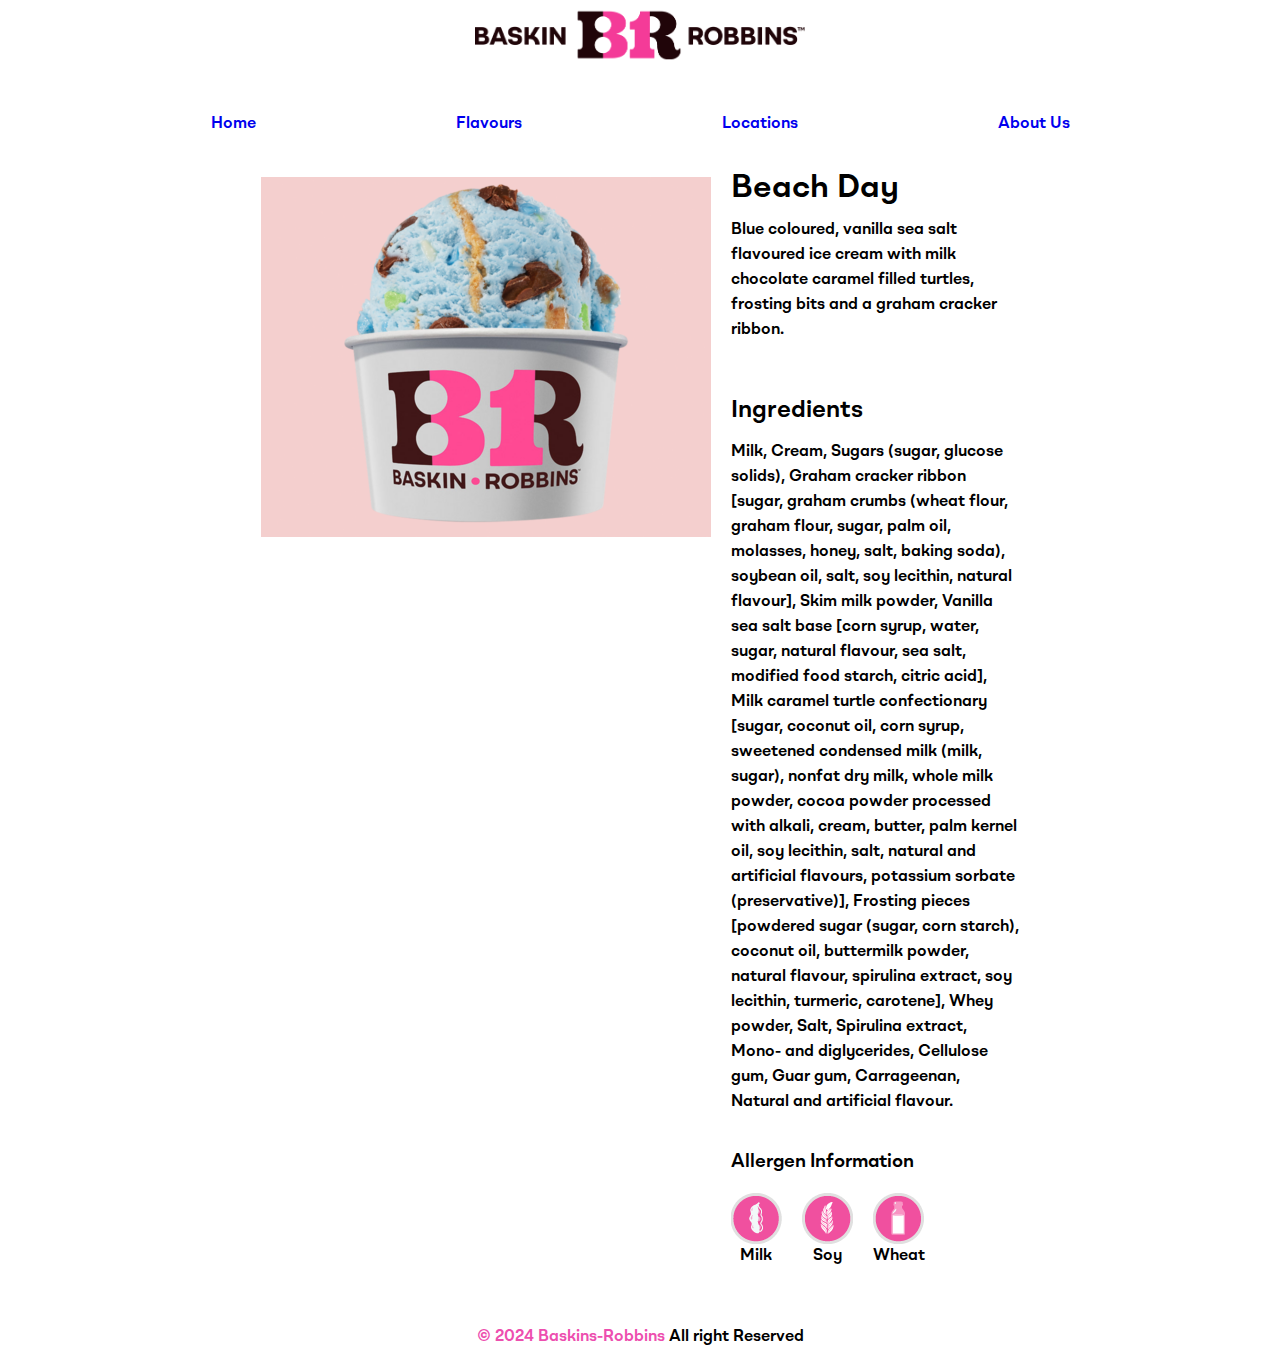
<file: index.html>
<!DOCTYPE html>
<html lang="en">
<head>
    <meta charset="UTF-8">
    <meta name="viewport" content="width=device-width, initial-scale=1.0">
    <title>Baskin-Robbins</title>
    <link rel="stylesheet" href="style.css">
</head>
<body>
    <header>
        <img class="header-image" src="image/baskinrobbinslogo.png" alt="logo">
        <nav>
            <a href="index.html">Home</a>
            <a href="flavours.html">Flavours</a>   
            <a href="https://maps.app.goo.gl/qAkmQwP2UjqJQuJi8">Locations</a>
            <a href="aboutus.html">About Us</a> 
        </nav>
    </header>
    <div class="content">
        <div class="content-picture">
            <img src="image/icecream-photo.png" alt="picture">
        </div>
        <div class="description">
            <h1>Beach Day</h1>
            <p>Blue coloured, vanilla sea salt flavoured ice cream with milk chocolate caramel filled turtles, frosting bits and a graham cracker ribbon.</p>
            <h2>Ingredients</h2>
            <p>
                Milk, Cream, Sugars (sugar, glucose solids), Graham cracker ribbon [sugar, graham crumbs (wheat flour, graham flour, sugar, palm oil, molasses,
                honey, salt, baking soda), soybean oil, salt, soy lecithin, natural flavour], Skim milk powder, Vanilla sea salt base [corn syrup, water, sugar,
                natural flavour, sea salt, modified food starch, citric acid], Milk caramel turtle confectionary [sugar, coconut oil, corn syrup, sweetened
                condensed milk (milk, sugar), nonfat dry milk, whole milk powder, cocoa powder processed with alkali, cream, butter, palm kernel oil, soy lecithin,
                salt, natural and artificial flavours, potassium sorbate (preservative)], Frosting pieces [powdered sugar (sugar, corn starch), coconut oil, buttermilk
                powder, natural flavour, spirulina extract, soy lecithin, turmeric, carotene], Whey powder, Salt, Spirulina extract, Mono- and diglycerides, Cellulose
                gum, Guar gum, Carrageenan, Natural and artificial flavour.
            </p>
            <div class="allergen">
                <h3>Allergen Information</h3>
                <div class="allergen-icon">
                    <div class="icon">
                        <img src="image/AllergenSoy1.png" alt="photo">
                        <div>Milk</div>
                    </div>
                    <div class="icon">
                        <img src="image/AllergenWheat.png" alt="photo">
                        <div>Soy</div>
                    </div>
                    <div class="icon">
                        <img src="image/milkallergy.png" alt="photo">
                        <div>Wheat</div>
                    </div>
                </div>
            </div>
        </div>
    </div> 
    <footer>
        <p><span class="left-footer">&copy; 2024 Baskins-Robbins</span> All right Reserved</p>
    </footer>
</body>
</html>
</file>
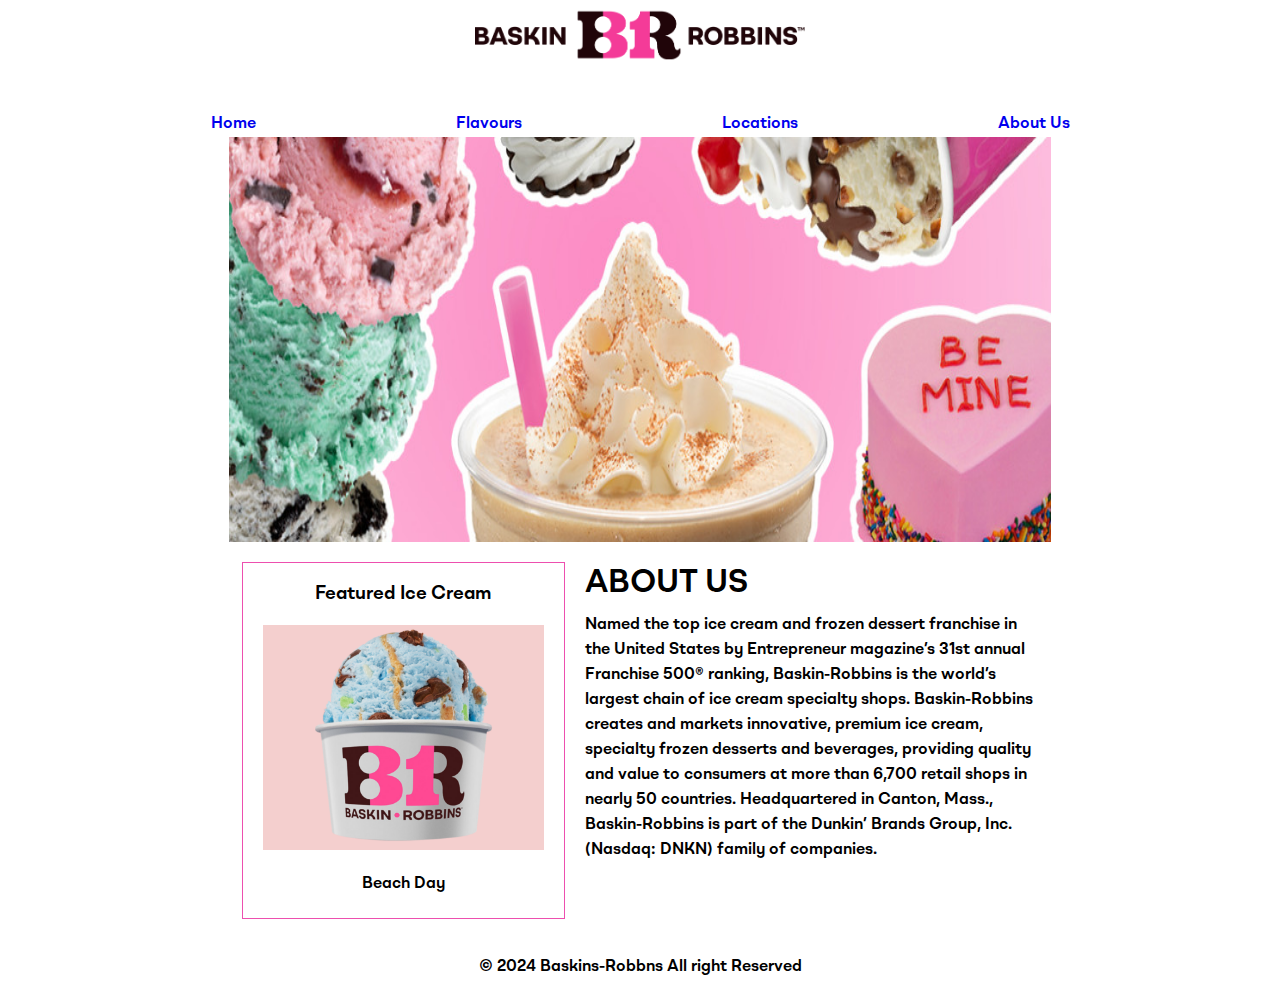
<file: aboutus.html>
<!DOCTYPE html>
<html lang="en">
<head>
    <meta charset="UTF-8">
    <meta name="viewport" content="width=device-width, initial-scale=1.0">
    <title>Baskin-Robbins</title>
    <link rel="stylesheet" href="style.css">
</head>
<body>
    <header>
        <img class="header-image" src="image/baskinrobbinslogo.png" alt="logo">
        <nav>
            <a href="index.html">Home</a>
            <a href="flavours.html">Flavours</a>   
            <a href="https://maps.app.goo.gl/qAkmQwP2UjqJQuJi8">Locations</a>
            <a href="aboutus.html">About Us</a> 
        </nav>
    </header>
    <div class="main">
        <img class="banner-image" src="image/AboutUsBanner-955x320.jpg">
        <div class="about">
            <div class="featured">
                <h3>Featured Ice Cream</h3>
                <img class="featured-ice-cream" src="image/icecream-photo.png">
                <h4>Beach Day</h4>
            </div>
            <div class="about-us">
                <h1>ABOUT US</h1>
                <p>
                    Named the top ice cream and frozen dessert franchise in the United States by Entrepreneur
                    magazine’s 31st annual Franchise 500® ranking, Baskin-Robbins is the world’s largest chain
                    of ice cream specialty shops. Baskin-Robbins creates and markets innovative, premium ice cream,
                    specialty frozen desserts and beverages, providing quality and value to consumers at more than 
                    6,700 retail shops in nearly 50 countries. Headquartered in Canton, Mass., Baskin-Robbins is part
                    of the Dunkin’ Brands Group, Inc. (Nasdaq: DNKN) family of companies.
                </p>
            </div>
        </div>
    </div>
    <footer>
        <p>&copy; 2024 Baskins-Robbns All right Reserved</p>
    </footer>
</body>
</html>
</file>
<file: style.css>
@font-face {
    font-family: 'BR Omny SemiBold';
    font-style: normal;
    font-weight: normal;
    src: local('BR Omny SemiBold'), url('./New\ folder/BROmny-SemiBold-BF65557eb890e9a.woff') format('woff');
}

*{
    font-family: 'BR Omny SemiBold';
    line-height: 25px;
}

header{
    display: flex;
    flex-direction: column;
    align-items: center;
    gap: 50px;
}

header img{
    height: 6vh;
}
header nav{
    display: flex;
    flex-direction: row;
    gap: 200px;
}
header nav a{
    text-decoration: none;
}
.content{
    display: flex;
    flex-direction: row;
    width: 60%;
    margin: 40px auto;
    gap: 20px;
}

.description{
    display: flex;
    flex-direction: column;
}
.description h1{
    margin: 0;
}

.description h2{
    margin: 40px 0px 0px 0px;
}
footer{
    position: absolute;
    left: 0;
    right: 0;
    text-align: center;
}

.allergen-icon{
    display: flex;
    gap: 20px;
}

.icon{
    display: flex;
    flex-direction: column;
    align-items: center;
}

.left-footer{
    color: rgb(237, 79, 175);
}

.main{
    display: flex;
    flex-direction: column;
    align-items: center;
    justify-content: center;
}
.banner-image{
    height: 45vh;
    width: 65%;
}

.about{
    display: flex;
    flex-direction: row;
    width: 63%;
    gap: 20px;
    padding: 20px;
}

.about h1{
    margin: 10px 0px;
    font-weight: bold;
}

.featured{
    display: flex;
    flex-direction: column;
    border: 1px solid rgb(237, 79, 175);
    align-items: center;
    padding: 0px 20px;
}

.featured-ice-cream{
    height: 25vh;
}

.header-image{
    transition: all 0.4s;
}

.header-image:hover{
    cursor: pointer;
    transition: all 0.4s;
    height: 7vh;
}
</file>
